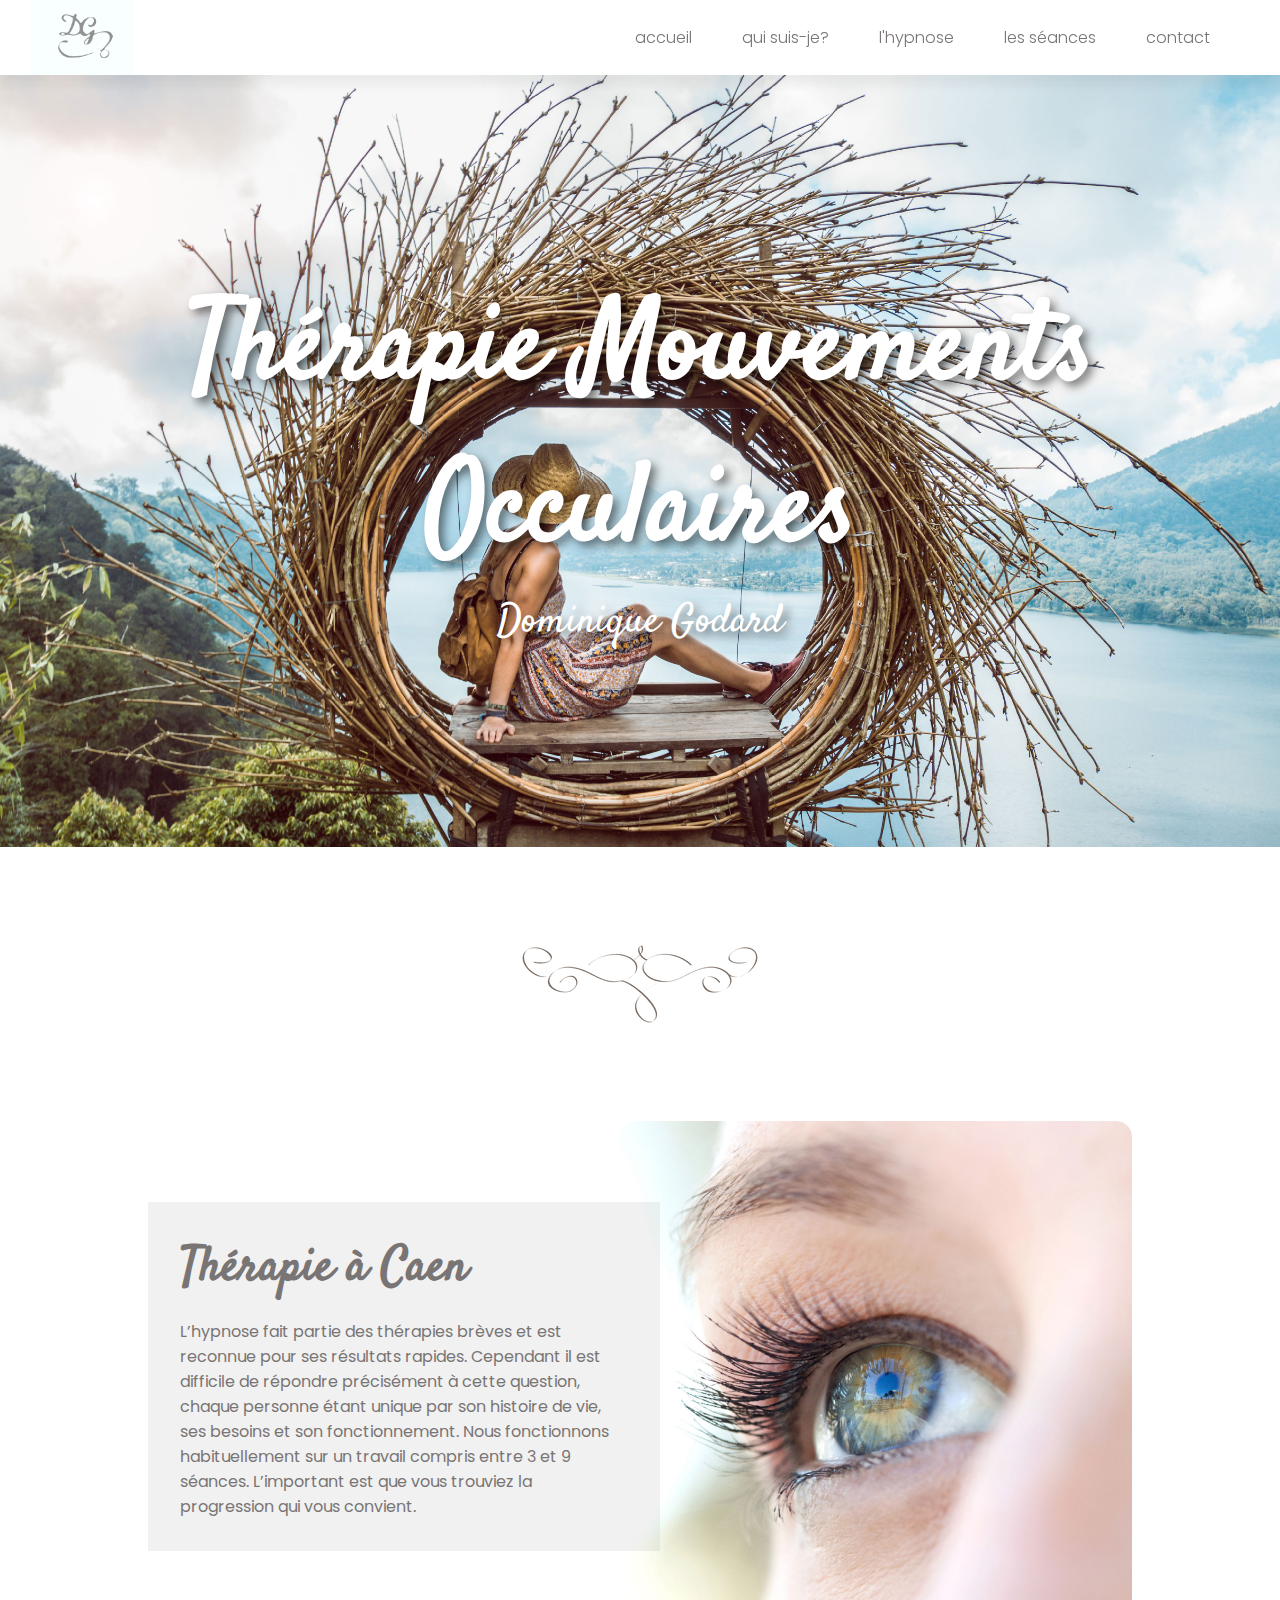
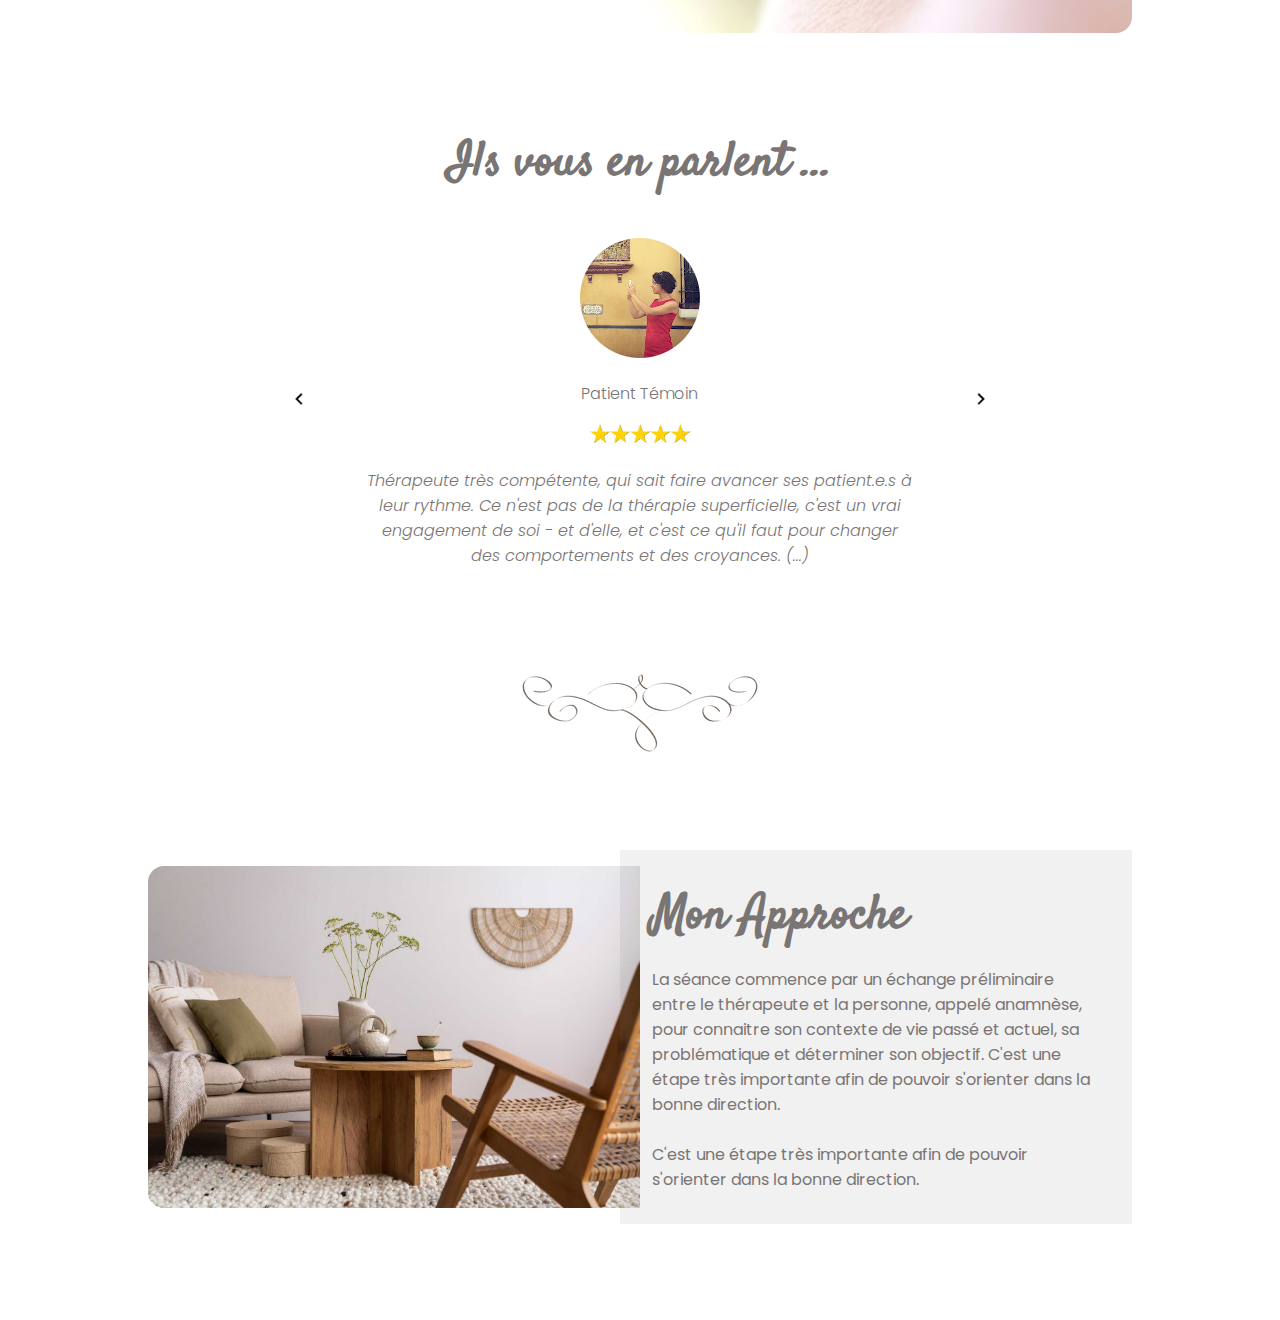
<file: DomG/index.html>
<!DOCTYPE html>
<html lang="en">
<head>
    <meta charset="UTF-8">
    <meta http-equiv="X-UA-Compatible" content="IE=edge">
    <meta name="viewport" content="width=device-width, initial-scale=1.0">
    <title>DomG EMDR</title>
    <link rel="stylesheet" href="./style.css">
    <link rel="icon" href="./assets/empathize-line.png">
    <style>
        @import url('https://fonts.googleapis.com/css2?family=Poppins:wght@0,200;0,300;0,400;1,300&family=Satisfy&display=swap');
        </style>
</head>


<body>

    <nav class="navigation sticky">
        <img class="nav-site-icon " src="./assets/DG-calligraphy.png" alt="calligraphie Dominique Godard initiales">
        <div class="nav-pages-container">
            <ul class="nav-pages">
                <li><a class="navlink" href="index.html">accueil</a></li>
                <li><a class="navlink" href="index.html">qui suis-je?</a></li>
                <li><a class="navlink" href="index.html">l'hypnose</a></li>
                <li><a class="navlink" href="index.html">les séances</a></li>
                <li><a class="navlink" href="index.html">contact</a></li>
            </ul>
        </div>
    </nav>

    <header class="header">
        <img class="header-image" src="./assets/femme-oeil-bambou.jpg" alt="une femme dans une structure de bambou en forme d'oeil contemple un paysage de valée">   
        <div class="header-text-container">
            <h1 class="header-h1">Thérapie Mouvements <br> Occulaires</h1>
            <p class="header-p">Dominique Godard</p>
        </div>
    </header>

    <div class="caligraphy content">
        <img src="./assets/caligraphy.png" alt="élément de caligraphie">
    </div>

    <main class="content flex article-container">
        <article class="article article-left">
            <div class="article-text-container">
                <h2 class="article-title">Thérapie à Caen</h2>
                <p>L’hypnose fait partie des thérapies brèves et est reconnue pour ses résultats rapides. Cependant il est difficile de répondre précisément à cette question, chaque personne étant unique
                par son histoire de vie, ses besoins et son fonctionnement. Nous fonctionnons habituellement sur un travail compris entre 3 et 9 séances. L’important est que vous trouviez la progression qui vous convient.</p>
            </div>
        </article>
        <div class="article-image-container image-container-right">
            <img class="article-image" src="./assets/oeil-principal.jpg" alt="">
        </div>
    </main>

    <section class="marks-container content">
        <h2  class="article-title marks-title">Ils vous en parlent ...</h2>
        <div class="ranking-container">
            <a class="shift shift-left" href="">
                <img class="arrow" alt="shift left" src="./assets/buttons/arrow-left-s-line.png">
            </a>
            <div class="profile">
                <div class="profile-pic"><img src="./assets/patients/SabineSafi.png" alt="photo de profil d'un ancien patient"></div>
                <div><p class="user-name">Patient Témoin</h3></div>
                <div class="ranking"><img class="ranking" src="./assets/patients/Golden-5-Star-Rating.png" alt="cinq étoiles sur cinq témoignent de la satisfaction du patient"></div>
                <div><p class="user-comment">Thérapeute très compétente, qui sait faire avancer ses patient.e.s à leur rythme. Ce n'est pas de la thérapie superficielle, c'est un vrai engagement de soi - et d'elle, et c'est ce qu'il faut pour changer des comportements et des croyances. (...)</p></div>
            </div>
            <a class="shift shift-right" href="">
                <img alt="shift right" src="./assets/buttons/arrow-right-s-line.png">
            </a>
        </div>
    </section>


    <div class="caligraphy content">
        <img src="./assets/caligraphy.png" alt="élément de caligraphie">
    </div>



    <section class="content flex article-container">
        <div class="article-image-container">
            <img class="article-image image-container-left" src="./assets/salon.jpg" alt="une bibliothèque de vieux livres avec des plantes">
        </div>
        <article class="article article-right">
            <div class="article-text-container">
                <h2 class="article-title">Mon Approche</h2>
                <p>La séance commence par un échange préliminaire entre le thérapeute et la personne, appelé anamnèse, pour connaitre son contexte de vie passé et actuel, sa
                    problématique et déterminer son objectif. C'est une étape très importante afin de pouvoir s'orienter dans la bonne direction. <br> <br>
                    C'est une étape très importante afin de pouvoir s'orienter dans la bonne direction.</p>
            </div>
        </article>
    </section>
    
</body>
</html>
</file>
<file: DomG/style.css>
*{
    Margin:0;  
    Padding:0;
    Border:0;
    }

body {position: relative;
    font-family: 'Poppins', sans-serif;
    color: rgba(121, 117, 117, 1);
    font-size: 100%;
}

img {max-width:100%}


/* general styling */

.content {
    margin-top: 6rem;
    margin-bottom: 6rem;
}




/* navigation styling */

.navigation {
    max-height: 75px;
    display: flex;
    justify-content: space-between;
    align-items: center;
    z-index: 2;
    position: absolute;
    width: 100%;
    background-color: white;
    box-shadow: 0px 10px 10px rgba(0, 0, 0, 0.05);}

.sticky {
    position: -webkit-sticky;
	position: sticky;
	top: 0;
}

.navlink:link {
    text-decoration: none;
    color: #797575;
    }
.navlink:visited {
    text-decoration: none;
    color: #797575;
}
.navlink:hover {
    border-bottom: 1px solid #797575;
    }
.navlink:active {
    text-decoration: none;
    font-weight: 300;
    }

.nav-site-icon {
    max-height: 75px;
    margin-left: 30px;
}

.nav-pages-container {
    margin-right: 20px;
}

.nav-pages {
    font-weight: 300;
    font-size: 1rem;
    list-style-type: none;
    display: flex;
    gap: 50px;
    margin-right: 50px;
    }


/* header styling */

.header {
    position: relative;
    max-height: 90vh;
    width:100%;
    display:flex;
    justify-content:center;
    align-items:center;
    overflow:hidden;
    margin-bottom: 6rem;

}

.header-image {
    max-width: 100%;
    position: relative;
    align-self: flex-end;
}

.header-text-container {
    font-family: 'Satisfy', cursive;
    color: white;
    position: absolute;
    text-align: center;
    text-shadow: 5px 5px 10px rgba(0, 0, 0, 0.5);
}

.header-h1 {
    font-size: 7rem;
}

.header-p {
    font-size: 2.5rem;
}





/* caligraphy styling */

.caligraphy {
    display: flex;
    align-items: center;
    justify-content: center;
}


/* Main styling */



/* article Styling */

.flex {
    display: flex;
    align-items: center;
}

.article-container {
    max-width: 80%;
    margin-left: auto;
    margin-right: auto;
}

.article {
    background-color: rgba(121, 117, 117, 0.1);
    max-width: 50%;
    }

.article-left {
    transform: translateX(20px);
    z-index: 1;
}

.article-right {
    transform: translateX(-20px);
    z-index: 0;
}

.article-text-container {
    padding: 2rem;
}

.article-title {
    margin-bottom: 1rem;
    font-family: 'Satisfy', cursive;
    font-size: 3rem;
}

.article-image-container {
    display:flex;
    max-width: 50%;
    overflow: hidden;
    padding: 0px;
}

.image-container-right {
    transform: translateX(-20px)
}

.image-container-left {
    transform: translateX(20px);
}

.article-image {
    border-radius: 1rem;
}



/* user comments styling */

.marks-container {
    max-width: 800px;
    margin-inline: auto;
    display:flex;
    flex-direction: column;
}

.marks-title {
    align-self: center;
}

.ranking-container {
    display:flex;
    flex-direction: row;
    margin-top: 1rem;
}

.shift {
    align-self: center;
    margin: 3rem;
    width: 75px;
}

.profile {
    display: flex;
    flex-direction: column;
    justify-items: center;
    align-items: center;
}

.profile > * {
    margin: 0.5rem;
}

.user-name {
    font-weight: 300;
    font-size: 1rem;
}

.user-comment {
    text-align: center;
    font-weight: 300;
    font-style: italic;
}


.ranking {
    max-width: 100px;
}
</file>
